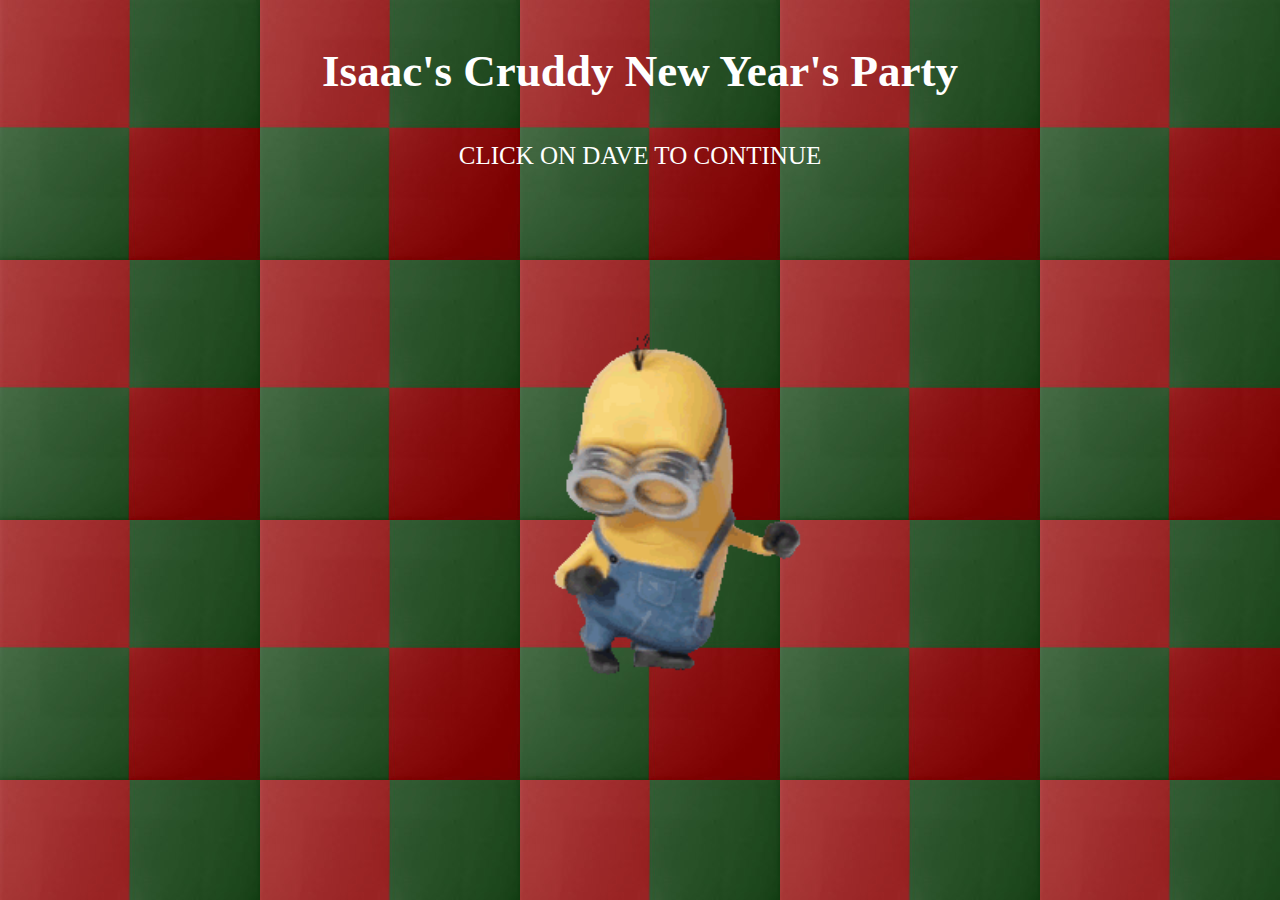
<file: index.html>
<!DOCTYPE html>
<html>
<head>
	<meta content="application/xhtml+xml; charset=utf-8" http-equiv="content-type">
	<title>Untitled Powerpoint</title>
	<link href="css/style.css" rel="stylesheet" type="text/css">
	<audio controls="controls" id="player" style="display: none;"><source src="css/media/oof.ogg" type="audio/ogg"> <source src="css/media/oof.mp3" type="audio/mpeg"> Your browser does not support the audio element.</audio>
	<script type="text/javascript" src="js/scripts.js">
	</script>
	
</head>
<body>
	<div id="container" onclick="playOof();">
		<b></b>
		<p class="title"><b>Isaac's Cruddy New Year's Party</b></p><b></b> 
        <p class="bodytext">CLICK ON DAVE TO CONTINUE</p>
        <center>
        <a href="imageupload.php">
        <img src="css/images/minion.gif" alt="isn't this minion so cool?" display="block" width="40%" style="max-height:500px; min-width:400px"></img>
        </a>
         </center>
        </div>
</body>
</html>
</file>
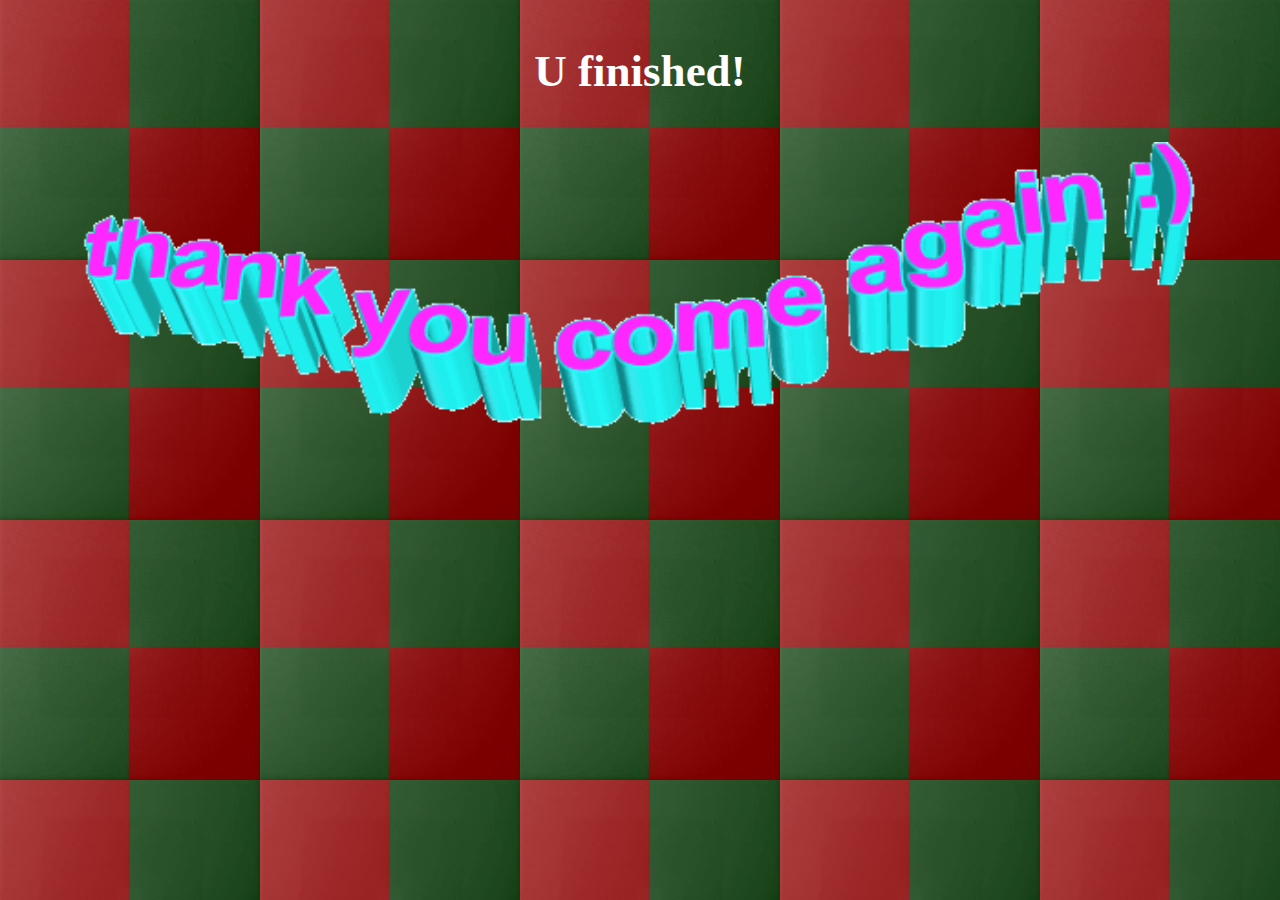
<file: thanks.html>
<!DOCTYPE html>
<html>
<head>
	<meta content="application/xhtml+xml; charset=utf-8" http-equiv="content-type">
	<title>Thank much</title>
	<link href="css/style.css" rel="stylesheet" type="text/css">
	<audio controls="controls" id="player" style="display: none;"><source src="css/media/oof.ogg" type="audio/ogg"> <source src="css/media/oof.mp3" type="audio/mpeg"> Your browser does not support the audio element.</audio>
	<script type="text/javascript" src="js/scripts.js">
	</script>
	
</head>
<body>
	<div id="container" onclick="playOof();">
		<b></b>
		<p class="title"><b>U finished!</b></p><b></b> 
        <center>
        <img src="css/images/thanks.gif" alt="isn't this minion so cool?" display="block" style="width:90%; height:75%; max-height:500px; min-width:400px"></img>
        </a>
         </center>
        </div>
</body>
</html>
</file>
<file: css/style.css>
#container {

    position: absolute; 
    top: 0; 
    left: 0;
	width: 100%;
	height: 100%;	
	
	font-family:"Comic Sans MS", cursive;
	background-image: url("images/tile.jpg");
    background-repeat: repeat;
}

#minionBox {

	width: 50%;
	height: 75%;	
    text-align: center;
}

.title{
    
    color: white;
    font-size: 45px;
	text-align: center;
    text-decoration: bold;
    
}

.bodytext{
    
    color: white;
    font-size: 25px;
	text-align: center;
    
}

body {

	width: 100%;
	height: 100%;

}

form{
    
    color: white;
    font-size: 25px;
	text-align: center;
    
}
</file>
